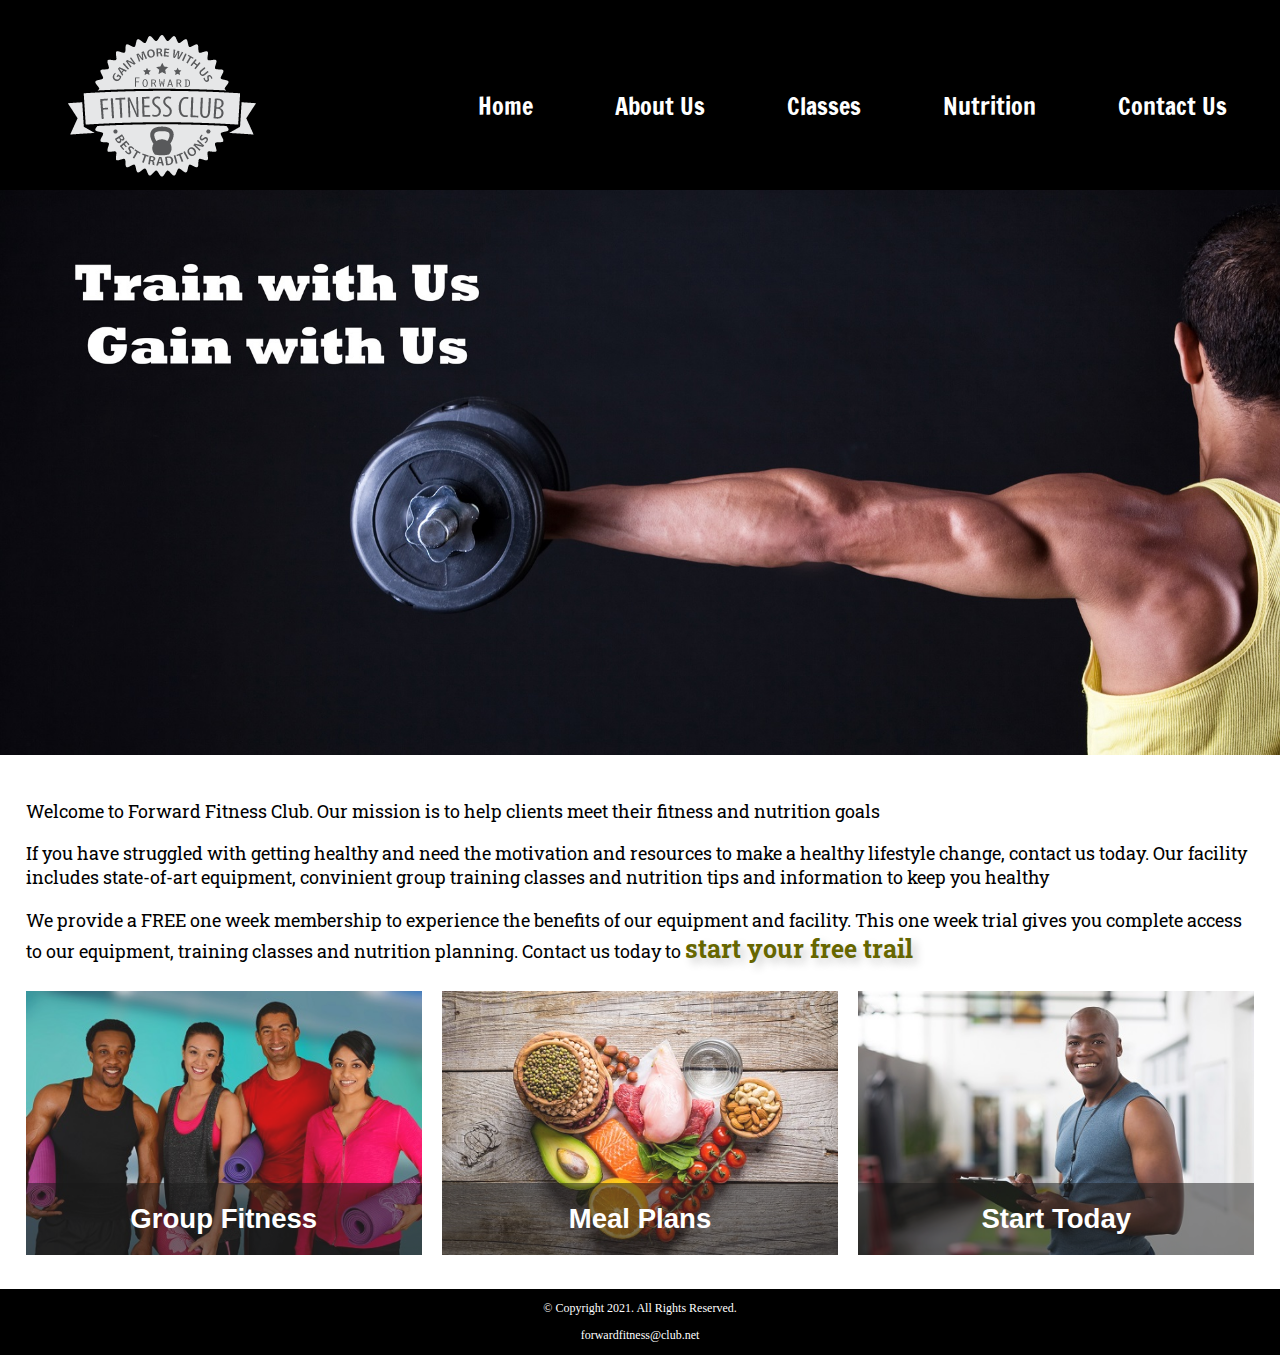
<file: index.html>
<!DOCTYPE html>
<html lang="en">
  <head>
    <title>Forward Fitness Club</title>
    <meta charset="utf-8" />
    <link rel="stylesheet" href="style.css" />
    <meta name="viewport" content="width=device-width, initial-scale=1.0" />
    <link
      href="https://fonts.googleapis.com/css2?family=Francois+One&family=Roboto+Slab:wght@100..900&display=swap"
      rel="stylesheet"
    />
    <link rel="shotcut icon" href="images/favicon.ico" />
    <link
      rel="icon"
      type="image/png"
      sizes="32x32"
      href="images/favicon-32.png"
    />
    <link
      rel="apple-touch-icon"
      sizes="180x180"
      href="images/apple-touch-icon.png"
    />
    <link rel="icon" sizes="192x192" href="images/android-chrome-192.png" />
  </head>
  <body>
    <div id="container">
      <header>
        <!-- Place header content here, such as a company name or logo -->
        <a href="index.html"
          ><img
            src="images/forward-fitness-logo.png"
            alt="Forward-Fitness Club Logo"
        /></a>
      </header>
      <nav>
        <!-- Place webpage links in this area -->
        <ul>
          <li><a href="index.html">Home</a></li>
          &nbsp; &#9475; &nbsp;
          <li><a href="about.html">About Us</a></li>
          &nbsp; &#9475; &nbsp;
          <li><a href="classes.html">Classes</a></li>
          &nbsp; &#9475; &nbsp;
          <li><a href="nutrition.html">Nutrition</a></li>
          &nbsp; &#9475; &nbsp;
          <li><a href="contact.html">Contact Us</a></li>
        </ul>
      </nav>
      <img
        src="images/hero-image.jpg"
        alt="left arm extended holding a weight"
      />
      <main>
        <div class="mobile">
          <p>
            Welcome to Forward Fitness Club. Our mission is to help clients meet
            their fitness and nutrition goals
          </p>

          <h3>FREE One-Week Trial Membership</h3>
          <p>Call Us Today to Get Started</p>
          <p class="tel-link"><a href="tel:8145559608">(814) 555-9608</a></p>

          <h4>Fitness Club Hours:</h4>
          <ul class="hours">
            <li>Mon - Thu: 6:00am - 6:00pm</li>
            <li>Friday: 6:00am - 4:00pm</li>
            <li>Saturday: 8:00am - 6:00pm</li>
            <li>Sunday: CLosed</li>
          </ul>
        </div>
        <div class="tablet-desktop">
          <!-- Place the main webpage content within this area -->
          <p>
            Welcome to Forward Fitness Club. Our mission is to help clients meet
            their fitness and nutrition goals
          </p>
          <p>
            If you have struggled with getting healthy and need the motivation
            and resources to make a healthy lifestyle change, contact us today.
            Our facility includes state-of-art equipment, convinient group
            training classes and nutrition tips and information to keep you
            healthy
          </p>
          <p>
            We provide a FREE one week membership to experience the benefits of
            our equipment and facility. This one week trial gives you complete
            access to our equipment, training classes and nutrition planning.
            Contact us today to
            <span class="action">start your free trail</span>
          </p>
        </div>
        <div class="grid">
          <figure class="frame">
            <a href="classes.html"
              ><img
                src="images/fitness-group.jpg"
                alt="group of fitness people"
            /></a>
            <figcaption class="pic-text">Group Fitness</figcaption>
          </figure>
          <figure class="frame">
            <a href="nutrition.html"
              ><img
                src="images/food-heart.jpg"
                alt="healthy food in the shape of a heart"
            /></a>
            <figcaption class="pic-text">Meal Plans</figcaption>
          </figure>
          <figure class="frame">
            <a href="contact.html"
              ><img
                src="images/personal-trainer.jpg"
                alt="personal trainer with a clipboard"
            /></a>
            <figcaption class="pic-text">Start Today</figcaption>
          </figure>
        </div>
      </main>
      <footer>
        <!-- Place the footer information within this area -->
        <p>&copy; Copyright 2021. All Rights Reserved.</p>
        <p>
          <a href="mailto:forwardfitness@club.net">forwardfitness@club.net</a>
        </p>
      </footer>
    </div>
  </body>
</html>
</file>
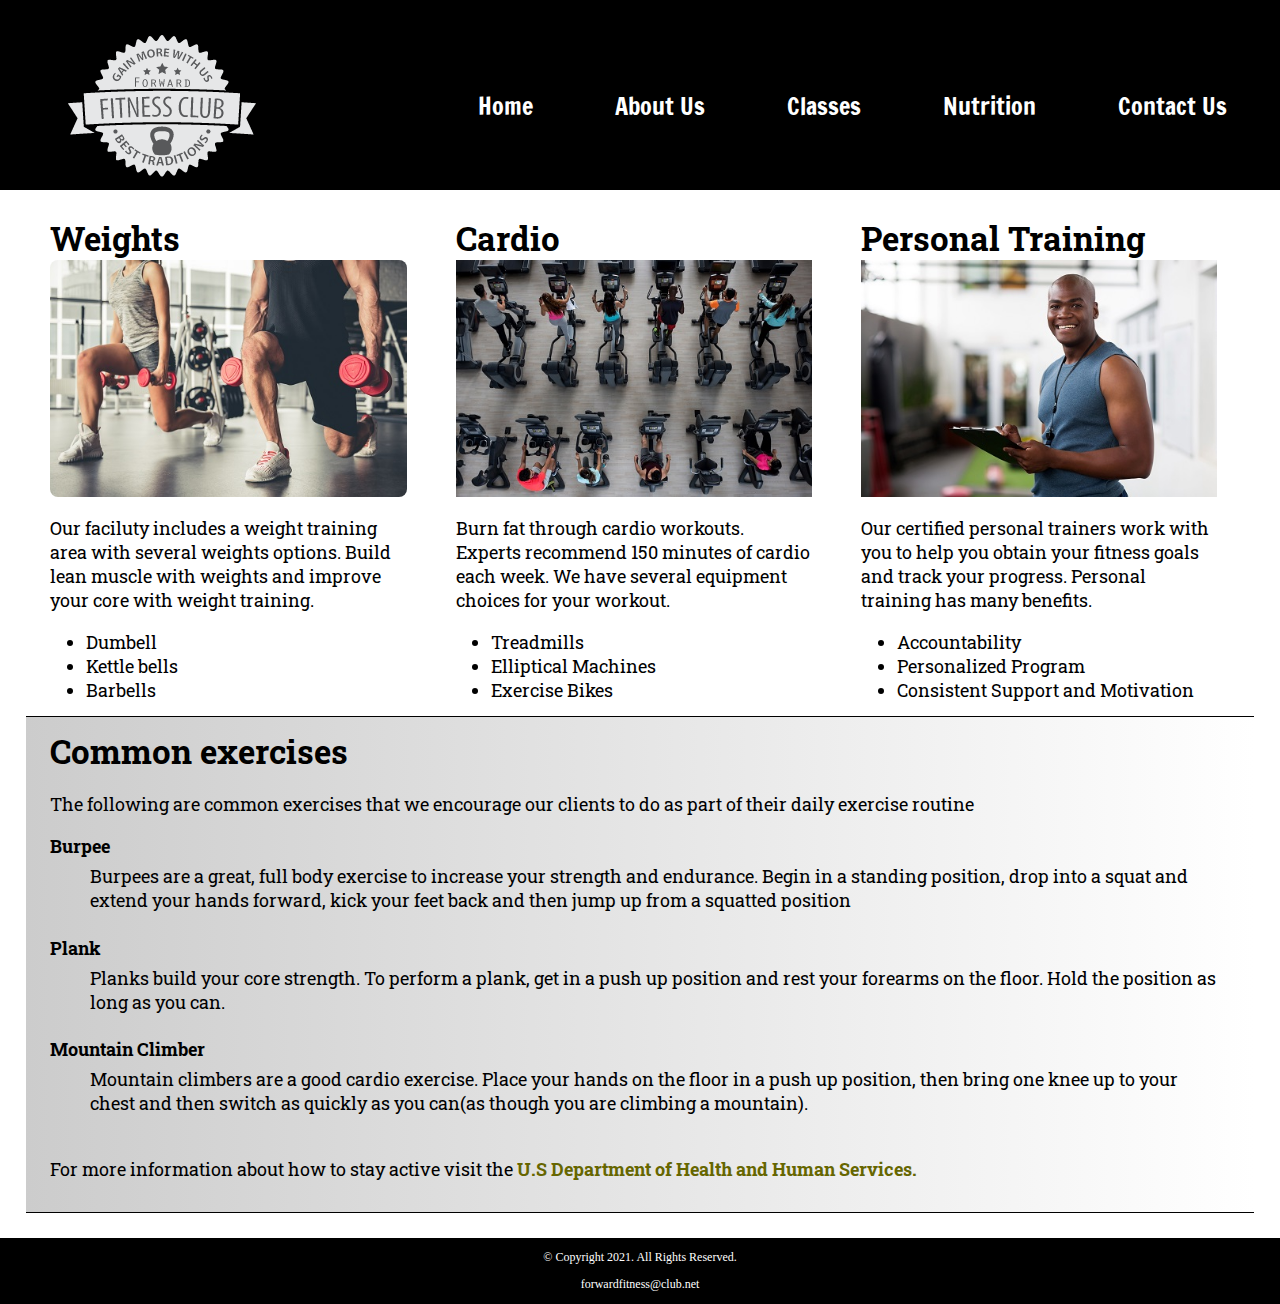
<file: about.html>
<!DOCTYPE html>
<html lang="en">
  <head>
    <title>Webpage Example</title>
    <meta charset="utf-8" />
    <link rel="stylesheet" href="style.css" />
    <meta name="viewport" content="width=device-width, initial-scale=1.0" />
    <link
      href="https://fonts.googleapis.com/css2?family=Francois+One&family=Roboto+Slab:wght@100..900&display=swap"
      rel="stylesheet"
    />
    <link rel="shotcut icon" href="images/favicon.ico" />
    <link
      rel="icon"
      type="image/png"
      sizes="32x32"
      href="images/favicon-32.png"
    />
    <link
      rel="apple-touch-icon"
      sizes="180x180"
      href="images/apple-touch-icon.png"
    />
    <link rel="icon" sizes="192x192" href="images/android-chrome-192.png" />
  </head>
  <body>
    <header>
      <a href="index.html"
        ><img
          src="images/forward-fitness-logo.png"
          alt="Forward-Fitness Club Logo"
      /></a>
    </header>
    <nav>
      <!-- Place webpage links in this area -->
      <ul>
        <li><a href="index.html">Home</a></li>
        &nbsp; &#9475; &nbsp;
        <li><a href="about.html">About Us</a></li>
        &nbsp; &#9475; &nbsp;
        <li><a href="classes.html">Classes</a></li>
        &nbsp; &#9475; &nbsp;
        <li><a href="nutrition.html">Nutrition</a></li>
        &nbsp; &#9475; &nbsp;
        <li><a href="contact.html">Contact Us</a></li>
      </ul>
    </nav>
    <main>
      <section id="weights">
        <h1>Weights</h1>
        <img
          src="images/people-with-weights.jpg"
          alt="Two people working out"
          class="round"
        />
        <p>
          Our faciluty includes a weight training area with several weights
          options. Build lean muscle with weights and improve your core with
          weight training.
        </p>
        <ul class="tablet-desktop">
          <li>Dumbell</li>
          <li>Kettle bells</li>
          <li>Barbells</li>
        </ul>
      </section>
      <section id="cardio">
        <h1>Cardio</h1>
        <img
          class="equip"
          src="images/people-workingout-machines.jpg"
          alt="Cardio Equipment"
          class="round"
        />
        <p>
          Burn fat through cardio workouts. Experts recommend 150 minutes of
          cardio each week. We have several equipment choices for your workout.
        </p>
        <ul class="tablet-desktop">
          <li>Treadmills</li>
          <li>Elliptical Machines</li>
          <li>Exercise Bikes</li>
        </ul>
      </section>
      <section id="training">
        <h1>Personal Training</h1>
        <img
          class="eqip"
          src="images/personal-trainer.jpg"
          alt="Personal Training"
          class="round"
        />
        <p>
          Our certified personal trainers work with you to help you obtain your
          fitness goals and track your progress. Personal training has many
          benefits.
        </p>
        <ul class="tablet-desktop">
          <li>Accountability</li>
          <li>Personalized Program</li>
          <li>Consistent Support and Motivation</li>
        </ul>
      </section>
      <section id="exercises" class="tablet-desktop">
        <h1>Common exercises</h1>
        <p>
          The following are common exercises that we encourage our clients to do
          as part of their daily exercise routine
        </p>
        <dl>
          <dt>Burpee</dt>
          <dd>
            Burpees are a great, full body exercise to increase your strength
            and endurance. Begin in a standing position, drop into a squat and
            extend your hands forward, kick your feet back and then jump up from
            a squatted position
          </dd>
          <dt>Plank</dt>
          <dd>
            Planks build your core strength. To perform a plank, get in a push
            up position and rest your forearms on the floor. Hold the position
            as long as you can.
          </dd>
          <dt>Mountain Climber</dt>
          <dd>
            Mountain climbers are a good cardio exercise. Place your hands on
            the floor in a push up position, then bring one knee up to your
            chest and then switch as quickly as you can(as though you are
            climbing a mountain).
          </dd>
        </dl>
        <p>
          For more information about how to stay active visit the
          <a
            href="https://www.hhs.gov/fitness/be-active/index.html"
            target="_blank"
            class="external-link"
            >U.S Department of Health and Human Services.</a
          >
        </p>
      </section>
    </main>
    <footer>
      <p>&copy; Copyright 2021. All Rights Reserved.</p>
      <p>
        <a href="mailto:forwardfitness@club.net">forwardfitness@club.net</a>
      </p>
    </footer>
  </body>
</html>
</file>
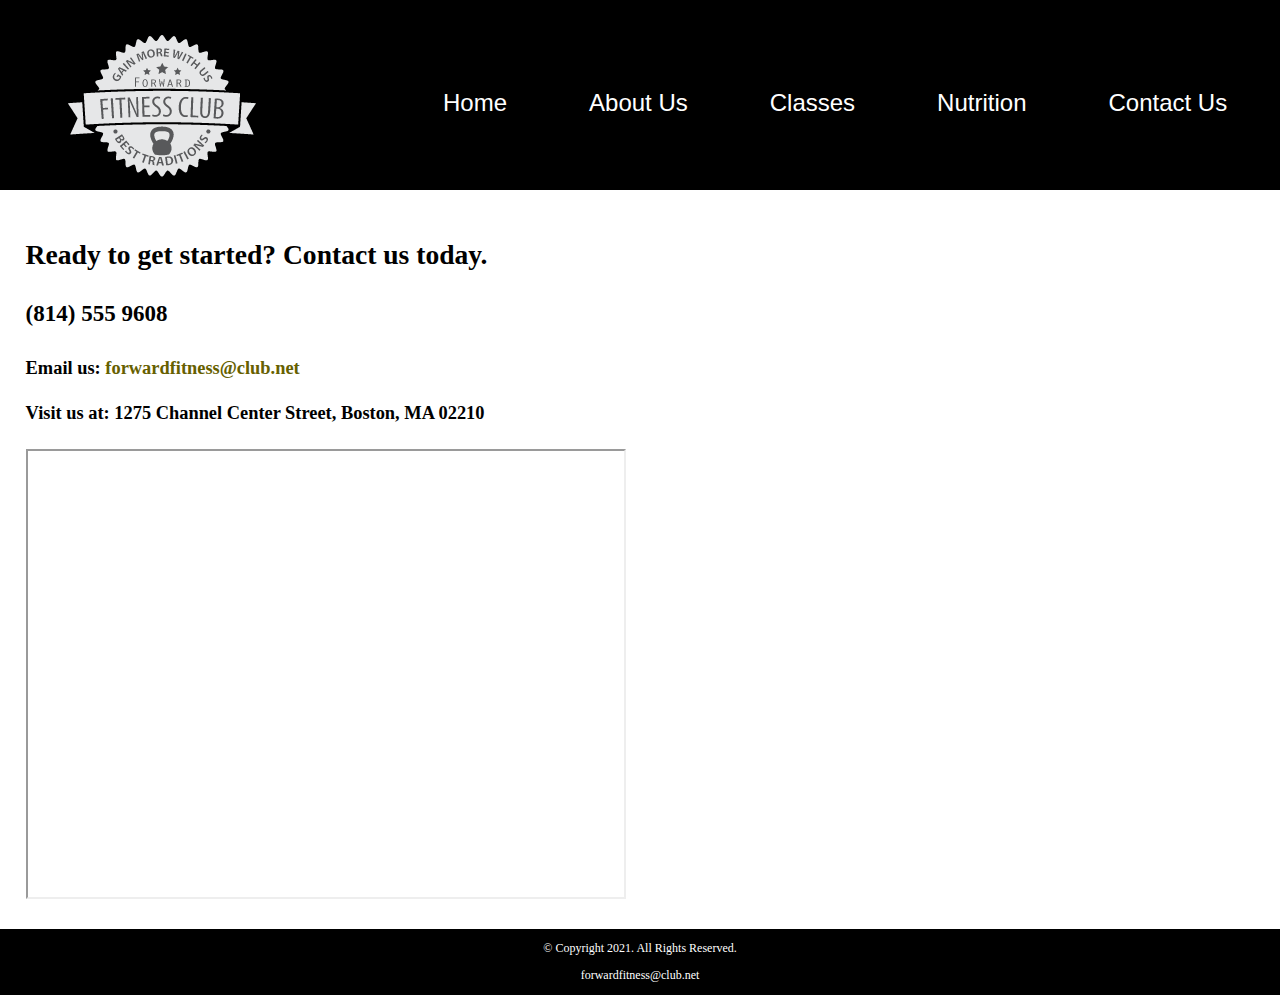
<file: contact.html>
<!DOCTYPE html>
<html lang="en">
  <head>
    <title>Webpage Example</title>
    <meta charset="utf-8" />
    <link rel="stylesheet" href="style.css" />
    <meta name="viewport" content="width=device-width, initial-scale=1.0" />
  </head>
  <body>
    <div id="container">
      <header>
        <a href="index.html"
          ><img
            src="images/forward-fitness-logo.png"
            alt="Forward-Fitness Club Logo"
        /></a>
      </header>
      <nav>
        <!-- Place webpage links in this area -->
        <ul>
          <li><a href="index.html">Home</a></li>
          &nbsp; &#9475; &nbsp;
          <li><a href="about.html">About Us</a></li>
          &nbsp; &#9475; &nbsp;
          <li><a href="classes.html">Classes</a></li>
          &nbsp; &#9475; &nbsp;
          <li><a href="nutrition.html">Nutrition</a></li>
          &nbsp; &#9475; &nbsp;
          <li><a href="contact.html">Contact Us</a></li>
        </ul>
      </nav>
      <main>
        <div id="contact">
          <h2>Ready to get started? Contact us today.</h2>
          <h4 class="mobile tel-link">
            <a href="tel:8145559608">(814) 555-9608</a>
          </h4>
          <h4 class="tablet-desktop tel-num">(814) 555 9608</h4>
          <h4>
            Email us:
            <a href="mailto:forwardfitness@club.net" class="contact-email-link"
              >forwardfitness@club.net</a
            >
          </h4>
          <h4>Visit us at: 1275 Channel Center Street, Boston, MA 02210</h4>
          <iframe
            src="https://www.google.com/maps/embed?pb=!1m18!1m12!1m3!1d3024.3190585166526!2d-74.01119804697944!3d40.71099226415506!2m3!1f0!2f0!3f0!3m2!1i1024!2i768!4f13.1!3m3!1m2!1s0x89c25a2282c51369%3A0x79ef442a4ff82afc!2s15%20Beekman%20St%2C%20New%20York%2C%20NY%2010038!5e0!3m2!1sen!2sus!4v1729533447619!5m2!1sen!2sus"
            width="600"
            height="450"
            allowfullscreen
            class="map"
          ></iframe>
        </div>
      </main>
    </div>
    <footer>
      <!-- Place the footer information within this area -->
      <p>&copy; Copyright 2021. All Rights Reserved.</p>
      <p>
        <a href="mailto:forwardfitness@club.net">forwardfitness@club.net</a>
      </p>
    </footer>
  </body>
</html>
</file>
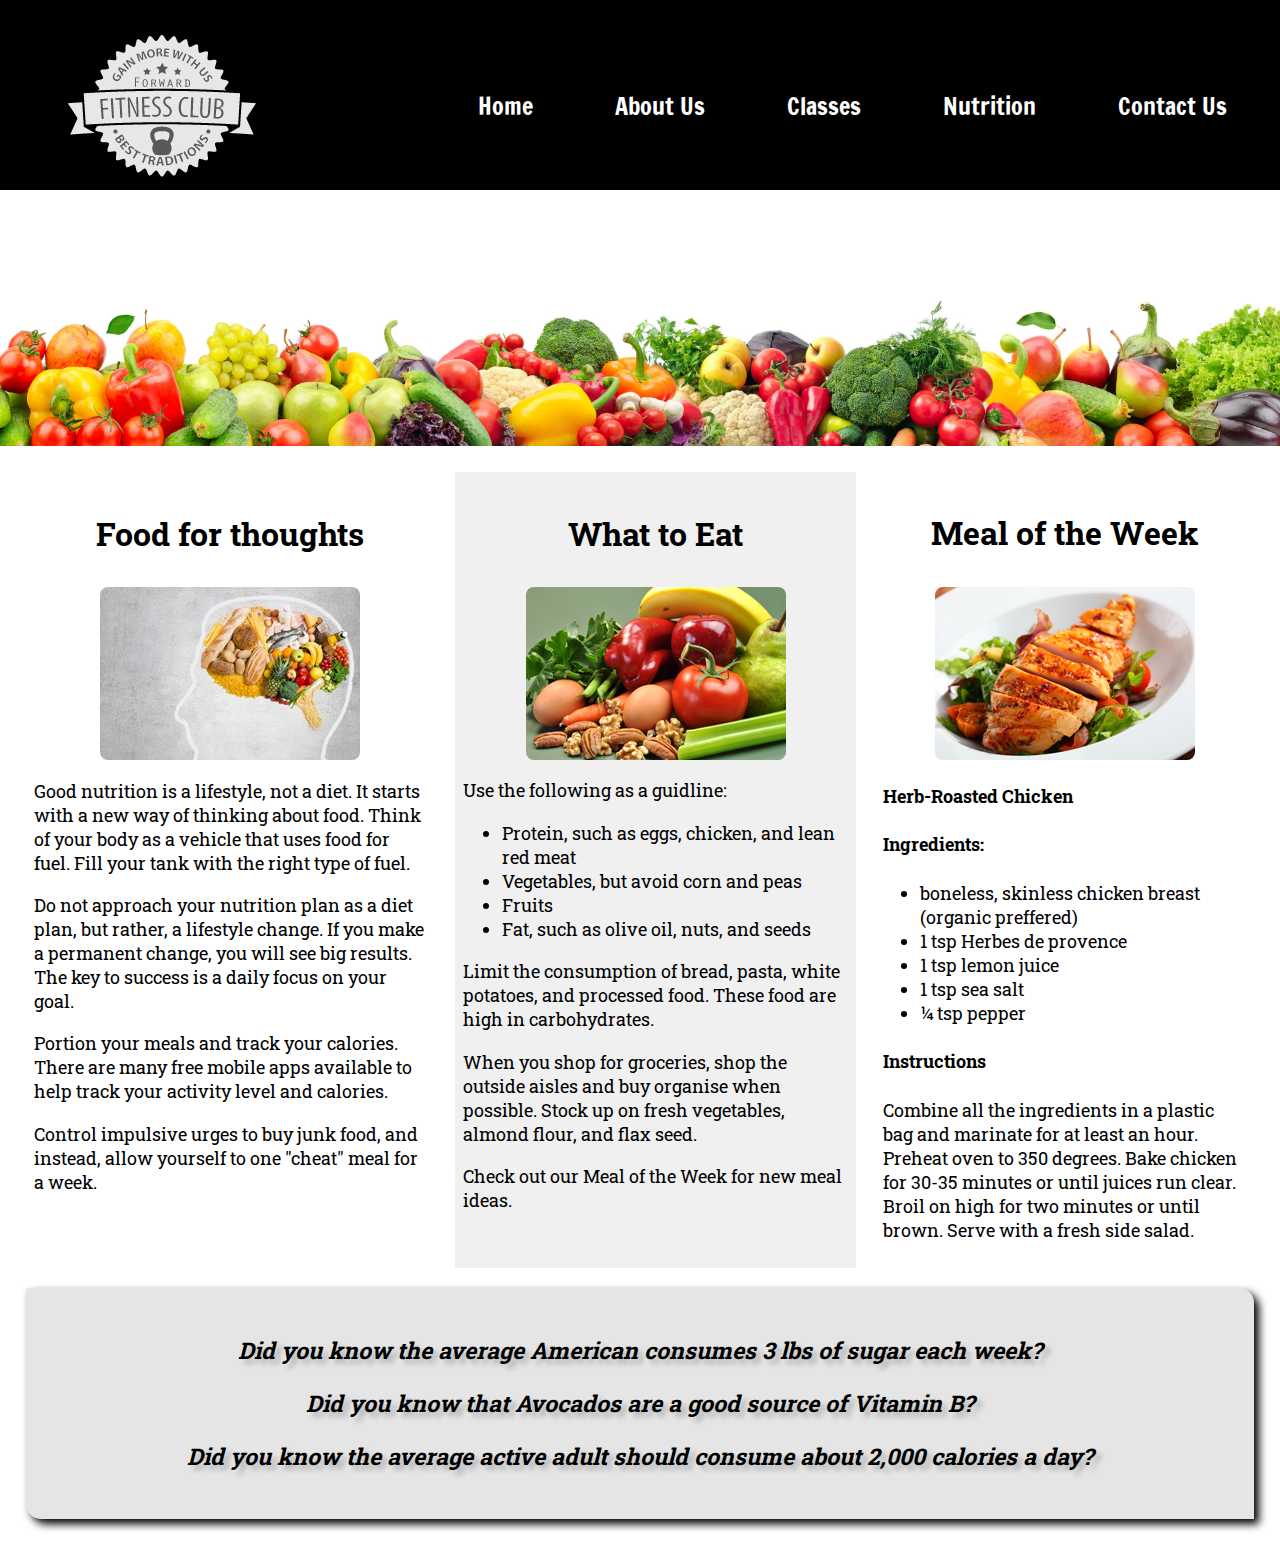
<file: nutrition.html>
<!DOCTYPE html>
<html lang="en">
  <head>
    <title>Forward Fitness Club</title>
    <meta charset="utf-8" />
    <link rel="stylesheet" href="style.css" />
    <meta name="viewport" content="width=device-width, initial-scale=1.0" />
    <link
      href="https://fonts.googleapis.com/css2?family=Francois+One&family=Roboto+Slab:wght@100..900&display=swap"
      rel="stylesheet"
    />
    <link rel="shotcut icon" href="images/favicon.ico" />
    <link
      rel="icon"
      type="image/png"
      sizes="32x32"
      href="images/favicon-32.png"
    />
    <link
      rel="apple-touch-icon"
      sizes="180x180"
      href="images/apple-touch-icon.png"
    />
    <link rel="icon" sizes="192x192" href="images/android-chrome-192.png" />
  </head>
  <body>
    <div id="container">
      <header>
        <!-- Place header content here, such as a company name or logo -->
        <a href="index.html"
          ><img
            src="images/forward-fitness-logo.png"
            alt="Forward-Fitness Club Logo"
        /></a>
      </header>
      <nav>
        <!-- Place webpage links in this area -->
        <ul>
          <li><a href="index.html">Home</a></li>
          &nbsp; &#9475; &nbsp;
          <li><a href="about.html">About Us</a></li>
          &nbsp; &#9475; &nbsp;
          <li><a href="classes.html">Classes</a></li>
          &nbsp; &#9475; &nbsp;
          <li><a href="nutrition.html">Nutrition</a></li>
          &nbsp; &#9475; &nbsp;
          <li><a href="contact.html">Contact Us</a></li>
        </ul>
      </nav>
      <div id="hero">
        <img src="images/hero-veggies.jpg" alt="fresh vegetables" />
      </div>
      <!-- Use the main area to add the main content of the webpage -->
      <main class="grid">
        <article>
          <h3>Food for thoughts</h3>
          <img
            src="images/food-thought.jpg"
            alt="food for thought image"
            class="round"
          />
          <p>
            Good nutrition is a lifestyle, not a diet. It starts with a new way
            of thinking about food. Think of your body as a vehicle that uses
            food for fuel. Fill your tank with the right type of fuel.
          </p>
          <p>
            Do not approach your nutrition plan as a diet plan, but rather, a
            lifestyle change. If you make a permanent change, you will see big
            results. The key to success is a daily focus on your goal.
          </p>
          <p>
            Portion your meals and track your calories. There are many free
            mobile apps available to help track your activity level and
            calories.
          </p>
          <p>
            Control impulsive urges to buy junk food, and instead, allow
            yourself to one "cheat" meal for a week.
          </p>
        </article>
        <article>
          <h3>What to Eat</h3>
          <img
            src="images/fresh-food.jpg"
            alt="fresh vegetables, fruit, eggs, and nuts"
            class="round"
          />
          <p>Use the following as a guidline:</p>
          <ul>
            <li>Protein, such as eggs, chicken, and lean red meat</li>
            <li>Vegetables, but avoid corn and peas</li>
            <li>Fruits</li>
            <li>Fat, such as olive oil, nuts, and seeds</li>
          </ul>
          <p>
            Limit the consumption of bread, pasta, white potatoes, and processed
            food. These food are high in carbohydrates.
          </p>
          <p>
            When you shop for groceries, shop the outside aisles and buy
            organise when possible. Stock up on fresh vegetables, almond flour,
            and flax seed.
          </p>
          <p>Check out our Meal of the Week for new meal ideas.</p>
        </article>
        <article>
          <h3>Meal of the Week</h3>
          <img
            src="images/food-chicken.jpg"
            alt="herb roasted chicken"
            class="round"
          />
          <h4>Herb-Roasted Chicken</h4>
          <h4>Ingredients:</h4>
          <ul>
            <li>boneless, skinless chicken breast (organic preffered)</li>
            <li>1 tsp Herbes de provence</li>
            <li>1 tsp lemon juice</li>
            <li>1 tsp sea salt</li>
            <li>&frac14; tsp pepper</li>
          </ul>
          <h4>Instructions</h4>
          <p>
            Combine all the ingredients in a plastic bag and marinate for at
            least an hour. Preheat oven to 350 degrees. Bake chicken for 30-35
            minutes or until juices run clear. Broil on high for two minutes or
            until brown. Serve with a fresh side salad.
          </p>
        </article>
        <aside class="tablet-desktop grid-item4">
          <p>
            Did you know the average American consumes 3 lbs of sugar each week?
          </p>
          <p>Did you know that Avocados are a good source of Vitamin B?</p>
          <p>
            Did you know the average active adult should consume about 2,000
            calories a day?
          </p>
        </aside>
      </main>
    </div>
  </body>
</html>
</file>
<file: style.css>
/*CSS Reset*/
body,
header,
nav,
main,
footer,
h1,
div,
img,
ul,
figure,
figcaption,
section,
article,
aside {
  margin: 0;
  padding: 0;
  border: 0;
}
/*Style rules for body and images*/
body {
  background-color: #000;
}
img {
  max-width: 100%;
  display: block;
}
/* Style rule for box sizing elements applies to all */
* {
  box-sizing: border-box;
}
/*Style rule for mobile viewport*/

/*Style rules for header*/
header {
  top: 0;
  background-color: #000;
  height: 190px;
}

header img {
  margin: 0 auto;
}
/*Style rules for navigation area*/
nav {
  padding: 1%;
  margin-bottom: 1%;
}
nav ul {
  list-style-type: none;
  text-align: center;
}
nav li {
  font-size: 1.5em;
  font-family: "Francois One", sans-serif;
  border-top: 1px solid #fff;
}

nav li:first-child {
  border-top: none;
}

nav li a {
  display: block;
  color: #fff;
  padding: 0.5em 1em;
  text-decoration: none;
}

.mobile {
  display: block;
}

.tablet-desktop {
  display: none;
}
/*Style rules for main content*/
main {
  background-color: #fff;
  padding: 2%;
  font-size: 1.15em;
  font-family: "Roboto Slab", serif;
}
.mobile h3 {
  text-shadow: 5px 5px 8px #ccc;
}

article {
  padding: 2%;
}

article h3 {
  text-align: center;
}

article img {
  margin: 0 auto;
}

article ul {
  margin-left: 10%;
}

article:nth-of-type(2) {
  background-color: rgba(204, 204, 204, 0.3);
}

.tel-link {
  background-color: #404040;
  padding: 2%;
  margin: 0 auto;
  width: 80%;
  text-align: center;
  border-radius: 5px;
}

.tel-link a {
  color: #fff;
  text-decoration: none;
  font-size: 1.5em;
  display: block;
}

.hours {
  margin-left: 10%;
}
.action {
  font-size: 1.35em;
  color: #666600;
  font-weight: bold;
  text-shadow: 5px 5px 8px #ccc;
}

.frame {
  position: relative;
  max-width: 450px;
  margin: 2% auto;
}

.pic-text {
  position: absolute;
  bottom: 0;
  background: rgba(0, 0, 0, 0.5);
  color: #fff;
  width: 100%;
  padding: 20px;
  text-align: center;
  font-family: Verdana, Arial, sans-serif;
  font-size: 1.5em;
  font-weight: bold;
}
#weights,
#cardio,
#training {
  margin: 0 2%;
}

.round {
  border-radius: 8px;
}
/* Media Query for Tablet Viewport */
@media screen and (min-width: 630px), print {
  /* Tablet Viewport: Show tablet-desktop class, hide mobile class  */
  .tablet-desktop {
    display: block;
  }

  .mobile {
    display: none;
  }

  /* Tablet veiwport : style rule for header */
  header {
    padding-bottom: 2%;
  }
  /* Tablet Viewport : Style rule for nav area */
  nav li {
    border-top: none;
    display: inline-block;
    border-right: 1px solid #fff;
  }
  nav li:last-child {
    border-right: none;
  }
  nav li a {
    padding: 0.1em 0.75em;
  }

  /* Tablet Viewport: Style rule for main content area */
  main ul {
    margin: 0 0 4% 10%;
  }
  .grid {
    display: grid;
    grid-template-columns: auto auto auto;
    grid-gap: 20px;
  }
  .pic-text {
    font-size: 1em;
    padding: 10px;
  }
  aside {
    text-align: center;
    font-size: 1.25em;
    font-style: italic;
    font-weight: bold;
    padding: 2%;
    background-color: rgba(204, 204, 204, 0.5);
    box-shadow: 5px 5px 8px #000;
    text-shadow: 5px 5px 5px #b3b3b3;
    border-radius: 0 15px;
  }
  .grid-item4 {
    grid-column: 1 / span 3;
  }
  #exercises {
    border-top: 1px solid #000;
    border-bottom: 1px solid #000;
    background: linear-gradient(to right, #ccc, #fff);
    background-color: #f2f2f2;
    padding: 1% 2%;
  }
  #exercises dt {
    font-weight: bold;
  }
  #exercises dd {
    padding: 0.5% 1% 2% 0;
  }
  .tel-num {
    font-size: 1.25em;
  }
  .map {
    width: 600px;
    height: 450px;
  }
}

/* Media Query for Desktop Viewport */
@media screen and (min-width: 1015px), print {
  /* Desptop Viewport: Style rule for header */
  header {
    width: 25%;
    float: left;
    padding-bottom: 0;
  }
  /* Desktop Viewport: Style rules for nav area */
  nav {
    float: right;
    width: 70%;
    margin: 4em 1em 0 0;
  }
  nav ul {
    text-align: right;
  }
  nav li {
    border: none;
  }
  nav li a {
    padding: 0.5em 1em;
  }
  nav li a:hover {
    color: #000;
    background-color: #fff;
  }
  /* Desktop Viewport: Style rules for main content */
  main {
    clear: left;
  }
  main h1 {
    font-size: 1.8em;
  }
  article h3 {
    font-size: 1.75em;
  }
  .pic-text {
    font-size: 1.5em;
    padding: 20px;
  }
  .frame {
    opacity: 0.9;
  }
  .frame:hover {
    opacity: 1;
    box-shadow: 8px 8px 10px #808080;
  }
  #weights,
  #cardio,
  #training {
    width: 29%;
    float: left;
    margin: 0 2%;
  }
  #exercises {
    clear: left;
  }
}
/* Media Query for Large Desktop Veiwports*/
@media screen and (min-width: 1921px) {
  #container {
    width: 1920px;
    margin: 0 auto;
  }
}

/* Media Query for Print */
@media print {
  body {
    background-color: #fff;
    color: #000;
  }
}
.external-link {
  color: #666600;
  font-weight: bold;
  text-decoration: none;
}
#contact .contact-email-link {
  color: #666000;
  text-decoration: none;
}
#contact a {
  color: #f7f7f4;
  text-decoration: none;
}
.maps {
  border: 2px solid #000;
  width: 95%;
  height: 50%;
}
/*Style rules for footer content*/
footer p {
  font-size: 0.75em;
  text-align: center;
  color: #fff;
  padding: 0em;
}
footer p a {
  color: #fff;
  text-decoration: none;
}
</file>
